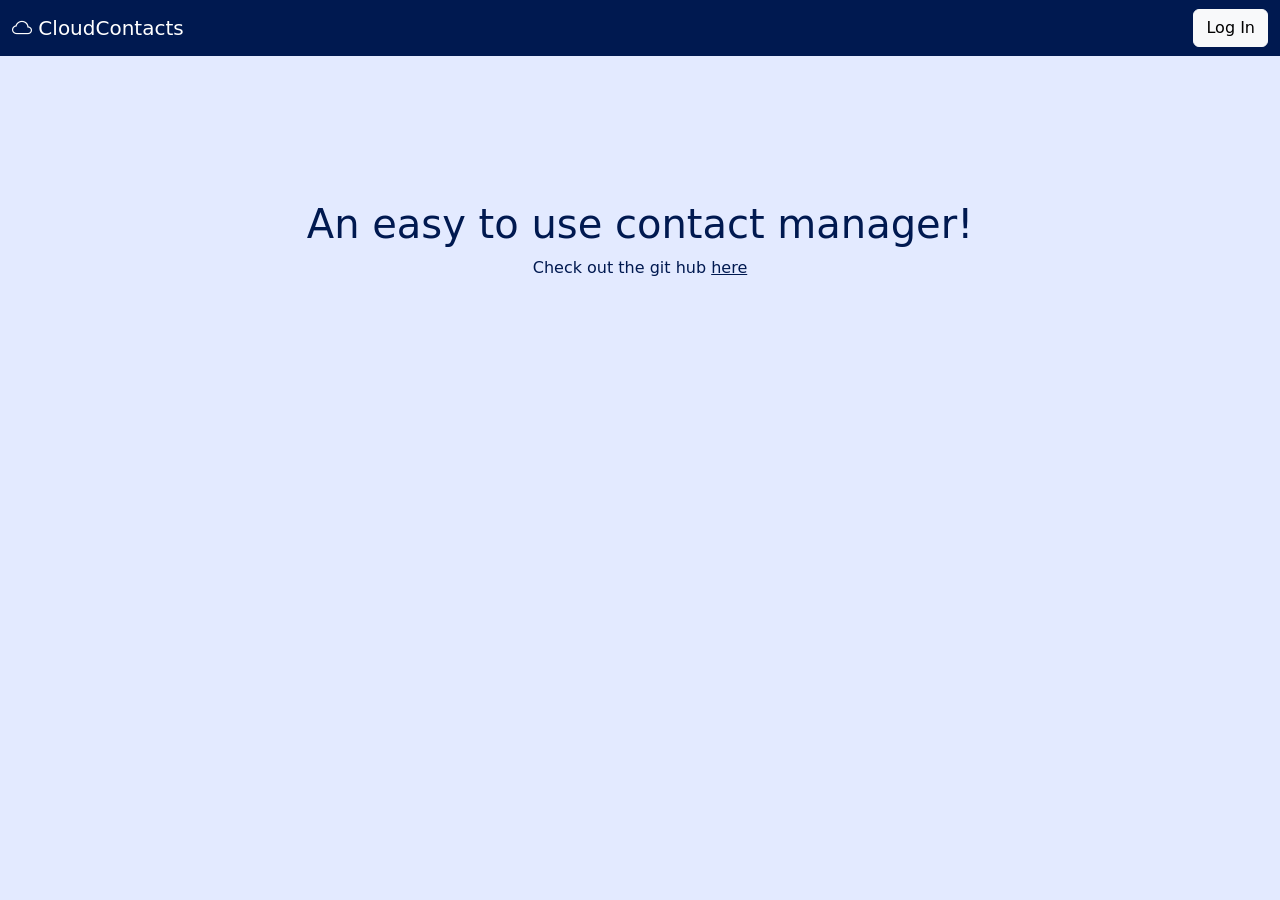
<file: index.html>
<!DOCTYPE html>
<html lang="en">
<head>
		<title>Main Page</title>
		<meta charset="utf-8">
		<meta name="viewport" content="width=device-width, initial-scale=1">
		<!-- Latest compiled and minified CSS -->
		<link href="https://cdn.jsdelivr.net/npm/bootstrap@5.3.8/dist/css/bootstrap.min.css" rel="stylesheet">
		<link href="https://cdn.jsdelivr.net/npm/bootstrap-icons@1.11.3/font/bootstrap-icons.min.css" rel="stylesheet">
		<link href="css/styles.css" rel="stylesheet">
		<!-- Latest compiled JavaScript -->
		<script src="https://cdn.jsdelivr.net/npm/bootstrap@5.3.8/dist/js/bootstrap.bundle.min.js"></script>
		<script src="js/code.js" defer></script>
		<meta name="description" content="The main page (when logged out) for a website that keeps your contacts you enter (when logged in).">
</head>

<body style="min-height:100vh; padding-top:120px">

<nav class="navbar navbar-expand-sm navbar-dark fixed-top custom-navbar">
	<div class="container-fluid">
		<a class="navbar-brand" href="main_logged_out.html">
		<i class="bi bi-cloud"></i>
		CloudContacts
		</a>
		<a href="login.html" class="btn btn-light" type="button">Log In</a>
	</div>
</nav>


<main>
	<div class="container-fluid text-center" style="margin-top:80px">
		<h1>An easy to use contact manager!</h1>
		<p>Check out the git hub <a href="https://github.com/afedyanin2/COP4331SmallProjectGroup5" target="_blank" rel="noopener noreferrer" style="color:#001950">here</a></p>
	</div>
</main>

</body>
</html>
</file>
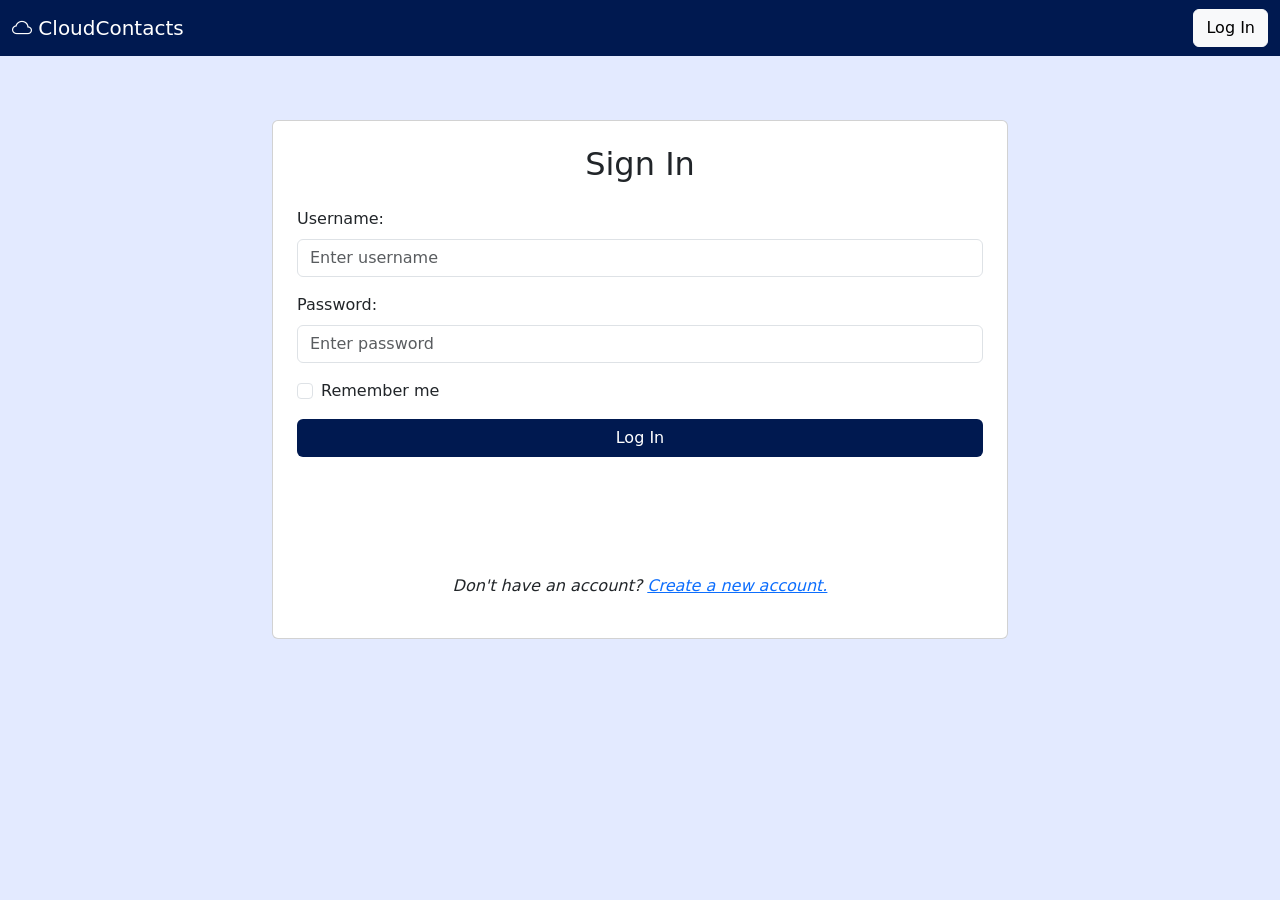
<file: color.html>
<html>
<head>
	<title>COP 4331 LAMP Stack Demo</title>
	<script type="text/javascript" src="js/code.js"></script>
    <link href="css/styles.css" rel="stylesheet">	
    <link href="https://fonts.googleapis.com/css?family=Ubuntu" rel="stylesheet">
	
	<script type="text/javascript">
	document.addEventListener('DOMContentLoaded', function() 
	{
		readCookie();
	}, false);
	</script>
	
</head>
<body>

<h1 id="title">COP 4331 LAMP Stack Demo</h1>

<div id="loggedInDiv">
	<span id="userName"></span><br />
	<button type="button" id="logoutButton" class="buttons" onclick="doLogout();"> Log Out </button>
</div>

<div id="accessUIDiv">
	<br />

	<input type="text" id="searchText" placeholder="Color To Search For"/>
	<button type="button" id="searchColorButton" class="buttons" onclick="searchColor();"> Search Color </button><br />
	<span id="colorSearchResult"></span>
	<p id="colorList">
	</p><br /><br />

	<input type="text" id="colorText" placeholder="Color To Add">
	<button type="button" id="addColorButton" class="buttons" onclick="addColor();"> Add Color </button><br />
	<span id="colorAddResult"></span>
</div>

</body>
</html>
</file>
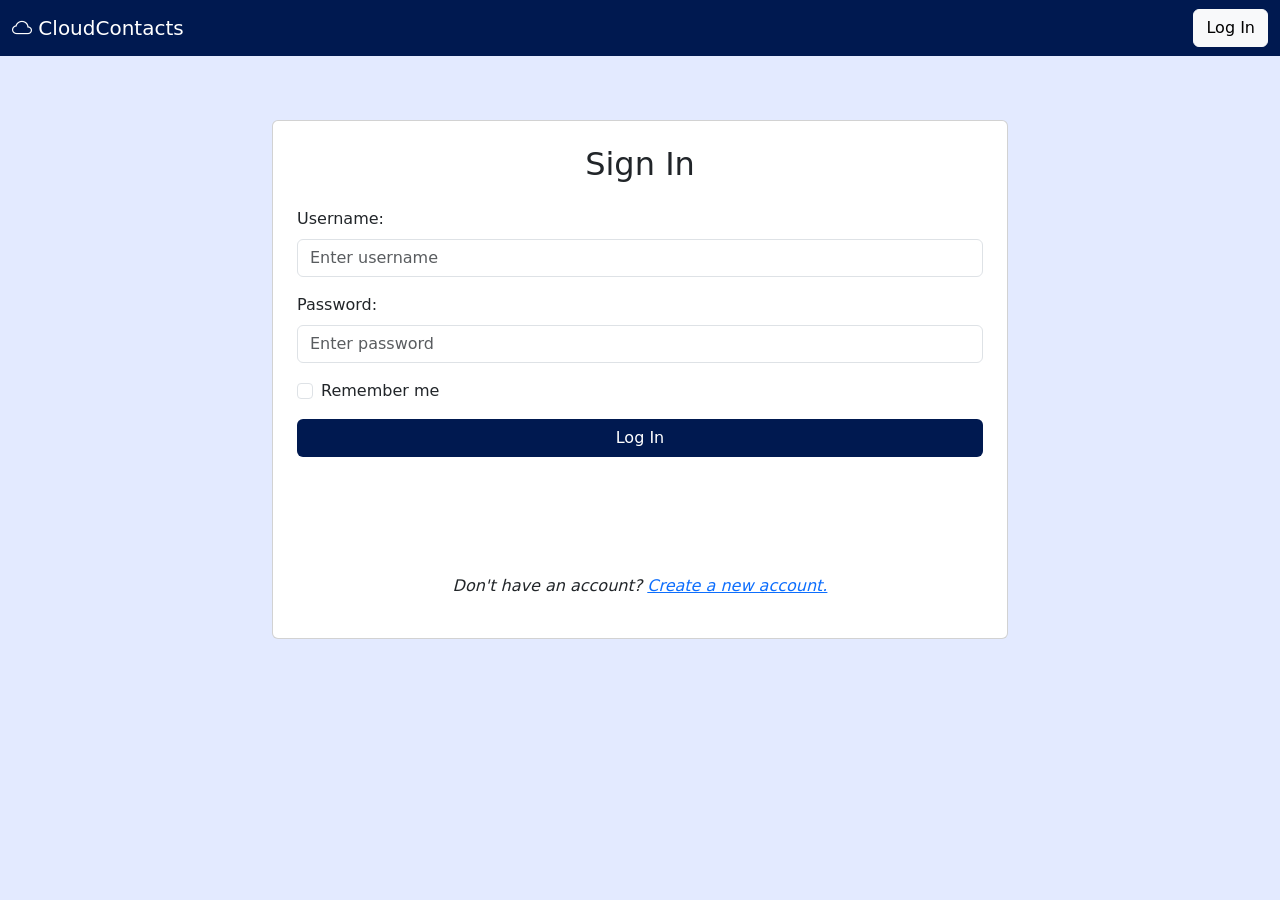
<file: contacts.html>
<!DOCTYPE html>
<html lang="en">
<head>
		<title>Contact Manager</title>
		<meta charset="utf-8">
		<meta name="viewport" content="width=device-width, initial-scale=1">
		<!-- Latest compiled and minified CSS -->
		<link href="https://cdn.jsdelivr.net/npm/bootstrap@5.3.8/dist/css/bootstrap.min.css" rel="stylesheet">
		<link href="https://cdn.jsdelivr.net/npm/bootstrap-icons@1.11.3/font/bootstrap-icons.min.css" rel="stylesheet">
		<link href="css/styles.css" rel="stylesheet">
		<!-- Latest compiled JavaScript -->
		<script src="https://cdn.jsdelivr.net/npm/bootstrap@5.3.8/dist/js/bootstrap.bundle.min.js"></script>
		<script src="js/code.js" defer></script>
		<meta name="description" content="A page where you can add contacts and it stores them in a table, where you can then edit, delete, or search the contacts.">
</head>

<body style="min-height:100vh; padding-top:120px">

<nav class="navbar navbar-expand-sm navbar-dark fixed-top custom-navbar">
	<div class="container-fluid">
		<a class="navbar-brand" href="contacts.html">
		<i class="bi bi-cloud"></i>
		CloudContacts
		</a>
		<div class="dropdown">
			<button class="btn btn-outline-light dropdown-toggle" data-bs-toggle="dropdown">
				Log Out
			</button>

			<div class="dropdown-menu dropdown-menu-end p-3 logout-dropdown">
				<p class="mb-2 no-wrap-text">Are you sure you want to log out?</p>

				<div class="d-flex gap-2">
					<button class="btn btn-sm btn-outline-secondary text-nowrap" data-bs-dismiss="dropdown">
						Cancel
					</button>
					<button class="btn btn-sm btn-danger text-nowrap" onclick="logout()">
						Log Out
					</button>
				</div>
			</div>
		</div>
	</div>
</nav>

<main>
	<div class="container">
		<div class="row justify-content-center">
		<div class="col-12 col-md-8">
		
			<!-- search bar & add contact button -->
			<div class="d-flex gap-2 mb-3">
				<form id="searchForm" class="input-group flex-grow-1">
					<input type="text" id="searchInput" class="form-control" placeholder="Search Contacts" aria-label="Search contacts">
					<button class="input-group-text bg-white border-start-0" type="submit" aria-label="Search">
						<i class="bi bi-search"></i>
					</button>

				</form>
				<button class="btn custom-button text-nowrap" data-bs-toggle="modal" data-bs-target="#addContactModal">
					<i class="bi bi-plus-circle"></i>
					Add Contact
				</button>
			</div>
		
		<table class="table table-hover table-bordered">
			<thead class="custom-header">
				<tr>
					<th>First Name</th>
            		<th>Last Name</th>
            		<th>Phone Number</th>
            		<th>Email</th>
            		<th></th>
        		</tr>
    		</thead>
    	<tbody id="contactTable"></tbody>
	</table>
</div>
</div>
</div>

</main>

<!-- Add Contact Modal -->
<div class="modal fade" id="addContactModal" tabindex="-1" aria-labelledby="addContactModalLabel" aria-hidden="true">
	<div class="modal-dialog modal-dialog-centered">
		<div class="modal-content p-3">
      
			<div class="modal-header">
				<h5 class="modal-title" id="addContactModalLabel">Add New Contact</h5>
				<button type="button" class="btn-close" data-bs-dismiss="modal" aria-label="Close"></button>
			</div>

			<form id="addContactForm">
				<div class="modal-body">
				<div class="mb-3">
					<label for="first-name" class="form-label">First Name:</label>
					<input type="text" class="form-control" id="first-name" placeholder="First Name" name="firstName" required>
				</div>
				<div class="mb-3">
					<label for="last-name" class="form-label">Last Name:</label>
					<input type="text" class="form-control" id="last-name" placeholder="Last Name" name="lastName">
				</div>
				<div class="mb-3">
					<label for="phone-num" class="form-label">Phone Number:</label>
					<input type="text" class="form-control" id="phone-num" placeholder="Phone Number" name="phoneNum">
				</div>
				<div class="mb-3">
					<label for="user-email" class="form-label">Email:</label>
					<input type="email" class="form-control" id="user-email" placeholder="Email" name="emailAddress">
				</div>
				</div>
        
				<div class="modal-footer d-grid">
				<button type="submit" class="btn custom-button">Add Contact</button>
				</div>
			</form>

		</div>
	</div>
</div>

<!-- Edit Contact Modal -->
<div class="modal fade" id="editContactModal" tabindex="-1" aria-labelledby="editContactModalLabel" aria-hidden="true">
	<div class="modal-dialog modal-dialog-centered">
		<div class="modal-content p-3">

			<div class="modal-header">
				<h5 class="modal-title" id="editContactModalLabel">Edit Contact</h5>
				<button type="button" class="btn-close" data-bs-dismiss="modal" aria-label="Close"></button>
			</div>

			<form id="editContactForm">
				<input type="hidden" id="edit-contact-id">
				<div class="modal-body">
					<div class="mb-3">
						<label for="edit-first-name" class="form-label">First Name:</label>
						<input type="text" class="form-control" id="edit-first-name" placeholder="First Name" required>
					</div>
					<div class="mb-3">
						<label for="edit-last-name" class="form-label">Last Name:</label>
						<input type="text" class="form-control" id="edit-last-name" placeholder="Last Name">
					</div>
					<div class="mb-3">
						<label for="edit-phone-num" class="form-label">Phone Number:</label>
						<input type="tel" class="form-control" id="edit-phone-num" placeholder="Phone Number">
					</div>
					<div class="mb-3">
						<label for="edit-user-email" class="form-label">Email:</label>
						<input type="email" class="form-control" id="edit-user-email" placeholder="Email">
					</div>
				</div>
				<div class="modal-footer d-grid">
					<button type="submit" class="btn custom-button">Save Changes</button>
				</div>
			</form>

		</div>
	</div>
</div>

</body>
</html>
</file>
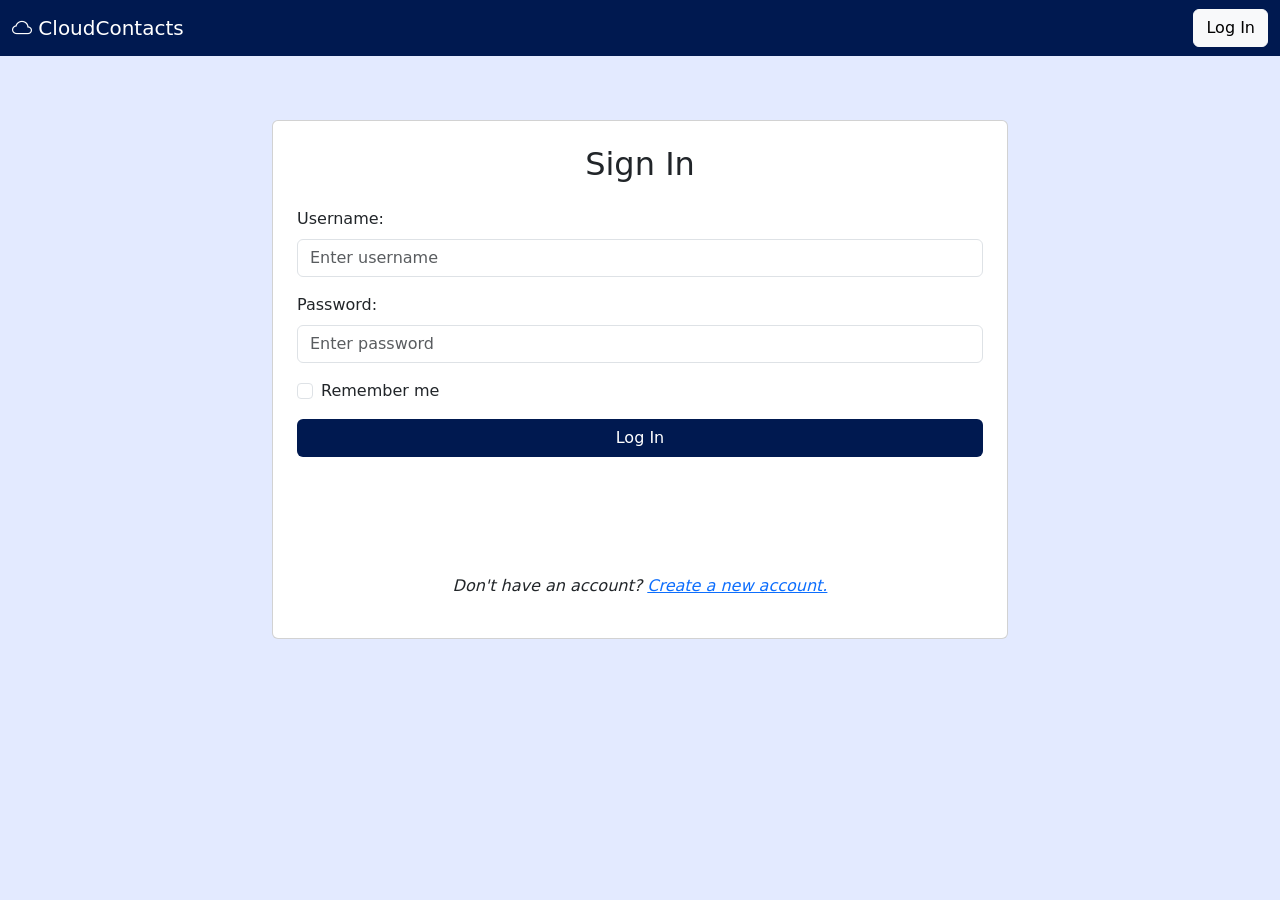
<file: login.html>
<!DOCTYPE html>
<html lang="en">
<head>
		<title>Sign In</title>
		<meta charset="utf-8">
		<meta name="viewport" content="width=device-width, initial-scale=1">
		<!-- Latest compiled and minified CSS -->
		<link href="https://cdn.jsdelivr.net/npm/bootstrap@5.3.8/dist/css/bootstrap.min.css" rel="stylesheet">
		<link href="https://cdn.jsdelivr.net/npm/bootstrap-icons@1.11.3/font/bootstrap-icons.min.css" rel="stylesheet">
		<link href="css/styles.css" rel="stylesheet">
		<!-- Latest compiled JavaScript -->
		<script src="https://cdn.jsdelivr.net/npm/bootstrap@5.3.8/dist/js/bootstrap.bundle.min.js"></script>
		<script src="js/code.js" defer></script>
		<meta name="description" content="The log in page for this website">
</head>

<body style="min-height:100vh; padding-top:120px">

<nav class="navbar navbar-expand-sm navbar-dark fixed-top custom-navbar">
	<div class="container-fluid">
		<a class="navbar-brand" href="main_logged_out.html">
		<i class="bi bi-cloud"></i>
		CloudContacts
		</a>
		<a href="login.html" class="btn btn-light" type="button">Log In</a>
	</div>
</nav>

<main>
	<div class="container">
		<div class="row justify-content-center">
		<div class="col-12 col-md-8">
		<div class="card p-4">
			<h2 class="text-center">Sign In</h2>

			<form id="loginForm">
				<div class="mb-3 mt-3">
					<label for="username" class="form-label">Username:</label>
					<input type="text" class="form-control" id="loginName" placeholder="Enter username" name="username" required>
				</div>	
				<div class="mb-3">
					<label for="pwd" class="form-label">Password:</label>
					<input type="password" class="form-control" id="loginPassword" placeholder="Enter password" name="pswd" required>
				</div>
				<div class="form-check mb-3">
					<label class="form-check-label">
					<input class="form-check-input" type="checkbox" name="remember"> Remember me
					</label>
				</div>
				<div class="d-grid">
					<button type="submit" class="btn custom-button">Log In</button>
				</div>
				<p id="loginResult" class="text-danger text-center mt-3"></p>
			</form>
			
			<i>
				<p class="text-center" style="margin-top:80px">
					Don't have an account?
					<a href="sign_up.html">Create a new account.</a>
				</p>
			</i>
		</div>
		</div>
		</div>
	</div>
</main>

</body>
</html>
</file>
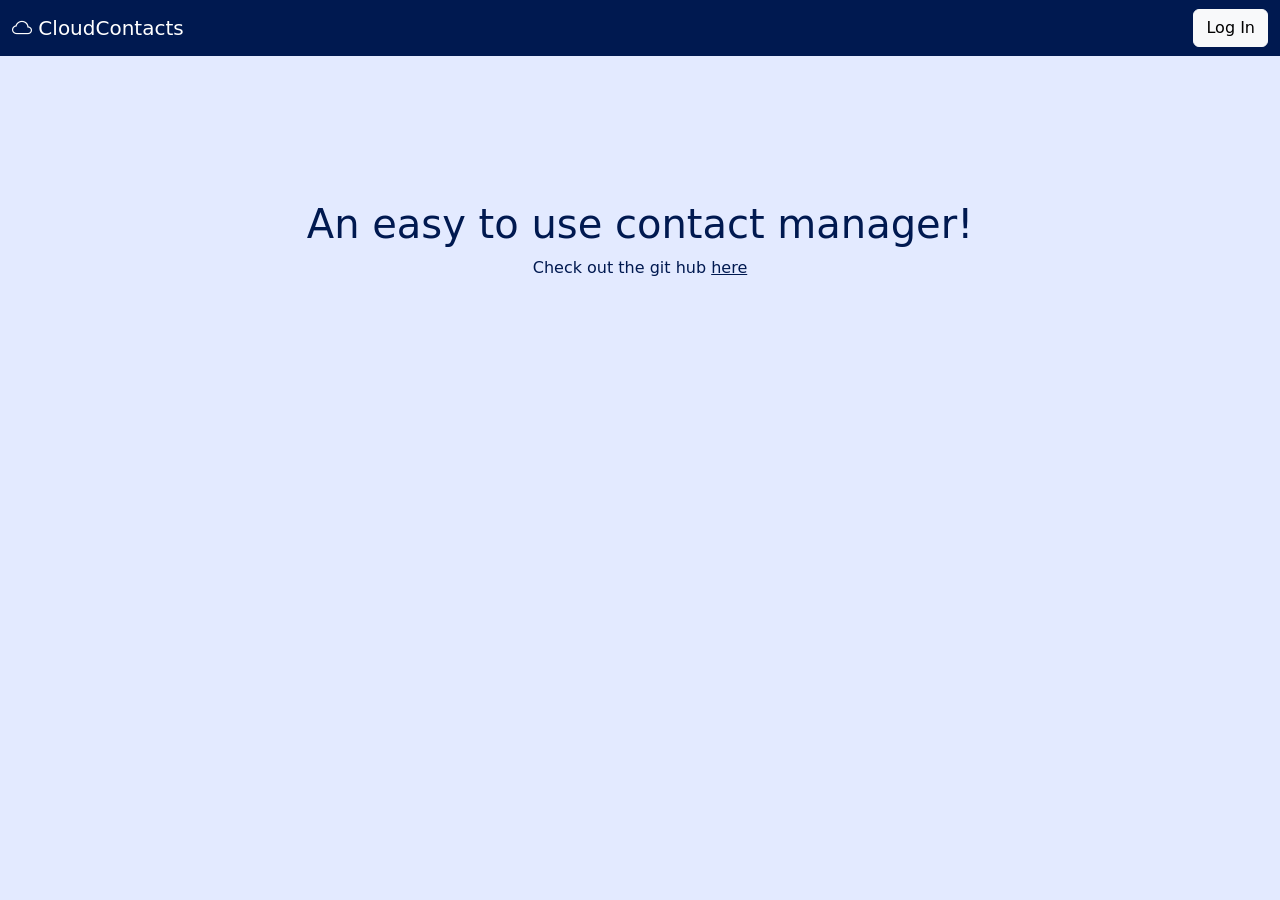
<file: main_logged_out.html>
<!DOCTYPE html>
<html lang="en">
<head>
		<title>Main Page (Logged Out)</title>
		<meta charset="utf-8">
		<meta name="viewport" content="width=device-width, initial-scale=1">
		<!-- Latest compiled and minified CSS -->
		<link href="https://cdn.jsdelivr.net/npm/bootstrap@5.3.8/dist/css/bootstrap.min.css" rel="stylesheet">
		<link href="https://cdn.jsdelivr.net/npm/bootstrap-icons@1.11.3/font/bootstrap-icons.min.css" rel="stylesheet">
		<link href="css/styles.css" rel="stylesheet">
		<!-- Latest compiled JavaScript -->
		<script src="https://cdn.jsdelivr.net/npm/bootstrap@5.3.8/dist/js/bootstrap.bundle.min.js"></script>
		<script src="js/code.js" defer></script>
		<meta name="description" content="The main page (when logged out) for a website that keeps your contacts you enter (when logged in).">
</head>

<body style="min-height:100vh; padding-top:120px">

<nav class="navbar navbar-expand-sm navbar-dark fixed-top custom-navbar">
	<div class="container-fluid">
		<a class="navbar-brand" href="main_logged_out.html">
		<i class="bi bi-cloud"></i>
		CloudContacts
		</a>
		<a href="login.html" class="btn btn-light" type="button">Log In</a>
	</div>
</nav>

<main>
	<div class="container-fluid text-center" style="margin-top:80px">
		<h1>An easy to use contact manager!</h1>
		<p>Check out the git hub <a href="https://github.com/afedyanin2/COP4331SmallProjectGroup5" target="_blank" rel="noopener noreferrer" style="color:#001950">here</a></p>
	</div>
</main>

</body>
</html>
</file>
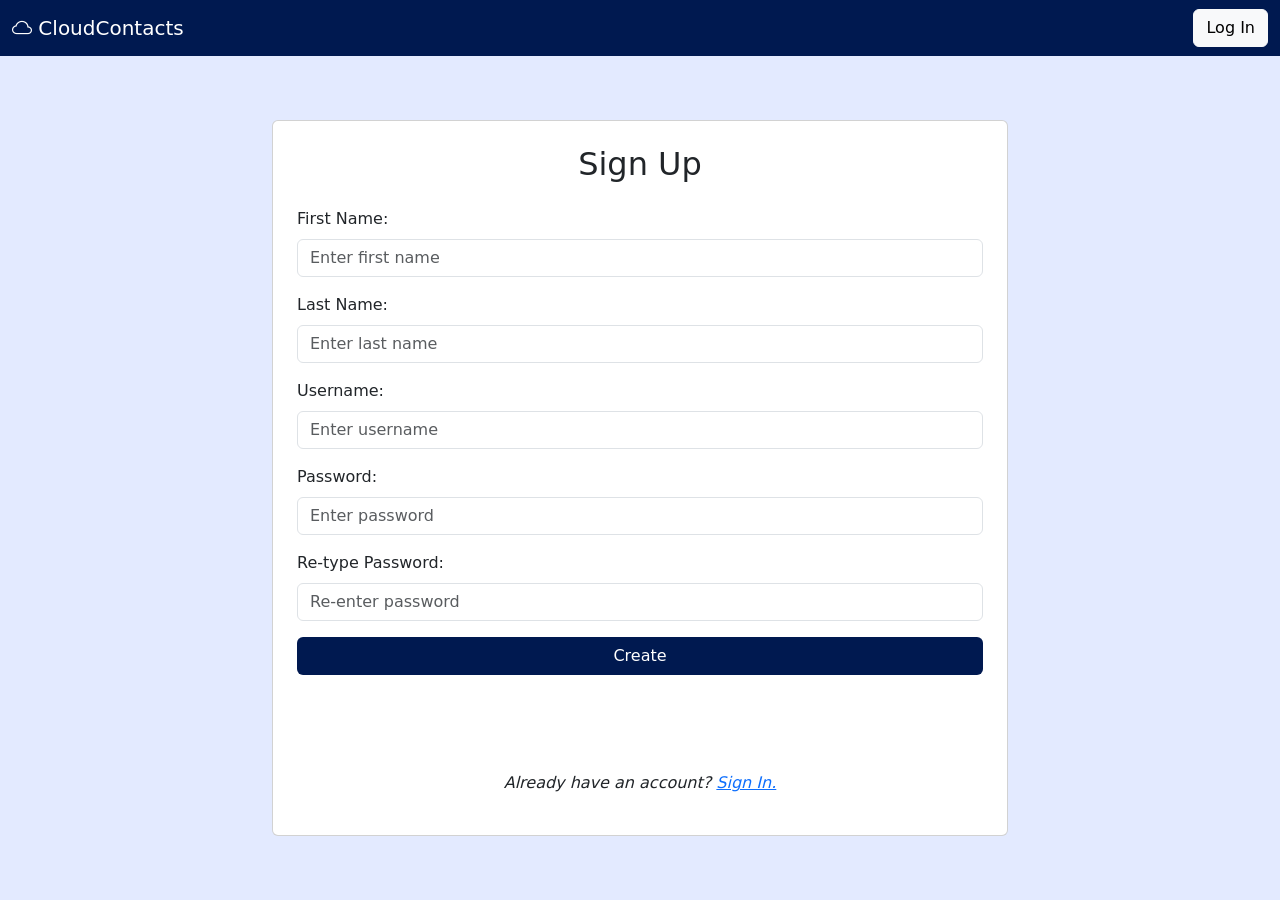
<file: sign_up.html>
<!DOCTYPE html>
<html lang="en">
<head>
		<title>Sign Up</title>
		<meta charset="utf-8">
		<meta name="viewport" content="width=device-width, initial-scale=1">
		<!-- Latest compiled and minified CSS -->
		<link href="https://cdn.jsdelivr.net/npm/bootstrap@5.3.8/dist/css/bootstrap.min.css" rel="stylesheet">
		<link href="https://cdn.jsdelivr.net/npm/bootstrap-icons@1.11.3/font/bootstrap-icons.min.css" rel="stylesheet">
		<link href="css/styles.css" rel="stylesheet">
		<!-- Latest compiled JavaScript -->
		<script src="https://cdn.jsdelivr.net/npm/bootstrap@5.3.8/dist/js/bootstrap.bundle.min.js"></script>
		<script src="js/code.js" defer></script>
		<meta name="description" content="The account creation page for this website">
</head>

<body style="min-height:100vh; padding-top:120px">

<nav class="navbar navbar-expand-sm navbar-dark fixed-top custom-navbar">
	<div class="container-fluid">
		<a class="navbar-brand" href="main_logged_out.html">
		<i class="bi bi-cloud"></i>
		CloudContacts
		</a>
		<a href="login.html" class="btn btn-light" type="button">Log In</a>
	</div>
</nav>

<main>
	<div class="container">
		<div class="row justify-content-center">
		<div class="col-12 col-md-8">
		<div class="card p-4">
			<h2 class="text-center">Sign Up</h2>

			<form id="signupForm">
				<div class="mb-3 mt-3">
					<label for="firstName" class="form-label">First Name:</label>
					<input type="text" class="form-control" id="firstName" placeholder="Enter first name" name="firstName" required>
				</div>
				<div class="mb-3">
					<label for="lastName" class="form-label">Last Name:</label>
					<input type="text" class="form-control" id="lastName" placeholder="Enter last name" name="lastName" required>
				</div>
				<div class="mb-3">
					<label for="username" class="form-label">Username:</label>
					<input type="text" class="form-control" id="username" placeholder="Enter username" name="username" required>
				</div>	
				<div class="mb-3">
					<label for="password" class="form-label">Password:</label>
					<input type="password" class="form-control" id="password" placeholder="Enter password" name="password" required>
				</div>
				<div class="mb-3">
					<label for="confirmPassword" class="form-label">Re-type Password:</label>
					<input type="password" class="form-control" id="confirmPassword" placeholder="Re-enter password" name="confirmPassword" required>
				</div>
				<div class="d-grid">
					<button type="submit" class="btn custom-button">Create</button>
				</div>
				<p id="registerResult" class="text-danger text-center mt-3"></p>
			</form>
			
			<i>
				<p class="text-center" style="margin-top:80px">
					Already have an account?
					<a href="login.html">Sign In.</a>
				</p>
			</i>
		</div>
		</div>
		</div>
	</div>
</main>

</body>
</html>
</file>
<file: css/styles.css>
:root
{
	--cloud-dark: #001950;
	--cloud-light: #e3eaff;
	--cloud-accent: #8da9fc;
    --cloud-card: #b2b2b2;
    --cloud-error: #95060a;
}


body 
{
	color: var(--cloud-dark);
    background-color: var(--cloud-light);
}

#title 
{
    font-size: 40px;
    width: 100%;
    margin: 2% 5%;
    text-align: center;
    font-family: 'Ubuntu', sans-serif;
    color: var(--cloud-dark);
}

#loginDiv,
#loggedInDiv,
#accessUIDiv
{
    font-size: 30px;
    width: 70%;
    margin-left: 15%;
    padding: 25px;
    background-color: var(--cloud-card);
}

.buttons
{
    font-size: 30px;
    border-radius: 25px;
    width: 50%;
    margin-left: 25%;
    font-family: 'Ubuntu', sans-serif;
}

.buttons:hover{
    background-color: #00d5124f;
    color: #FFFFFF;
    opacity: 50%;
}

.custom-navbar 
{
	background-color: var(--cloud-dark);
}	

.custom-button
{
	background-color: var(--cloud-dark);
	color: #FFFFFF;
}

.custom-header th
{
	background-color: var(--cloud-accent) !important;
	color: var(--cloud-dark) !important;
}

.custom-button:hover {
    background-color: #002c80;
    color: white;
}

.dropdown-toggle::after {
    display: none;
}
	
.no-wrap-text {
    white-space: nowrap;
}


#userName{
    display: inline-block;
    width: 80%;
    margin-left: 10%;
    text-align: center;
}

#logoutButton{
    width: 20%;
    margin-left: 40%;
}

select{
    width: 30%;
    margin-left: 35%;
    margin-top: 2%;
    font-size: 0.75em;
    font-family: 'Ubuntu', sans-serif;
}

#colorSearchResult{
    display: none;
}

#inner-title,
#loginResult,
#colorAddResult
{
	display: inline-block;
    font-size: 0.8em;
    width: 90%;
    text-align: center;
    margin-left: 5%;
    margin-bottom: 2%;
    font-family: 'Ubuntu', sans-serif;
    color: var(--cloud-error);
}
</file>
